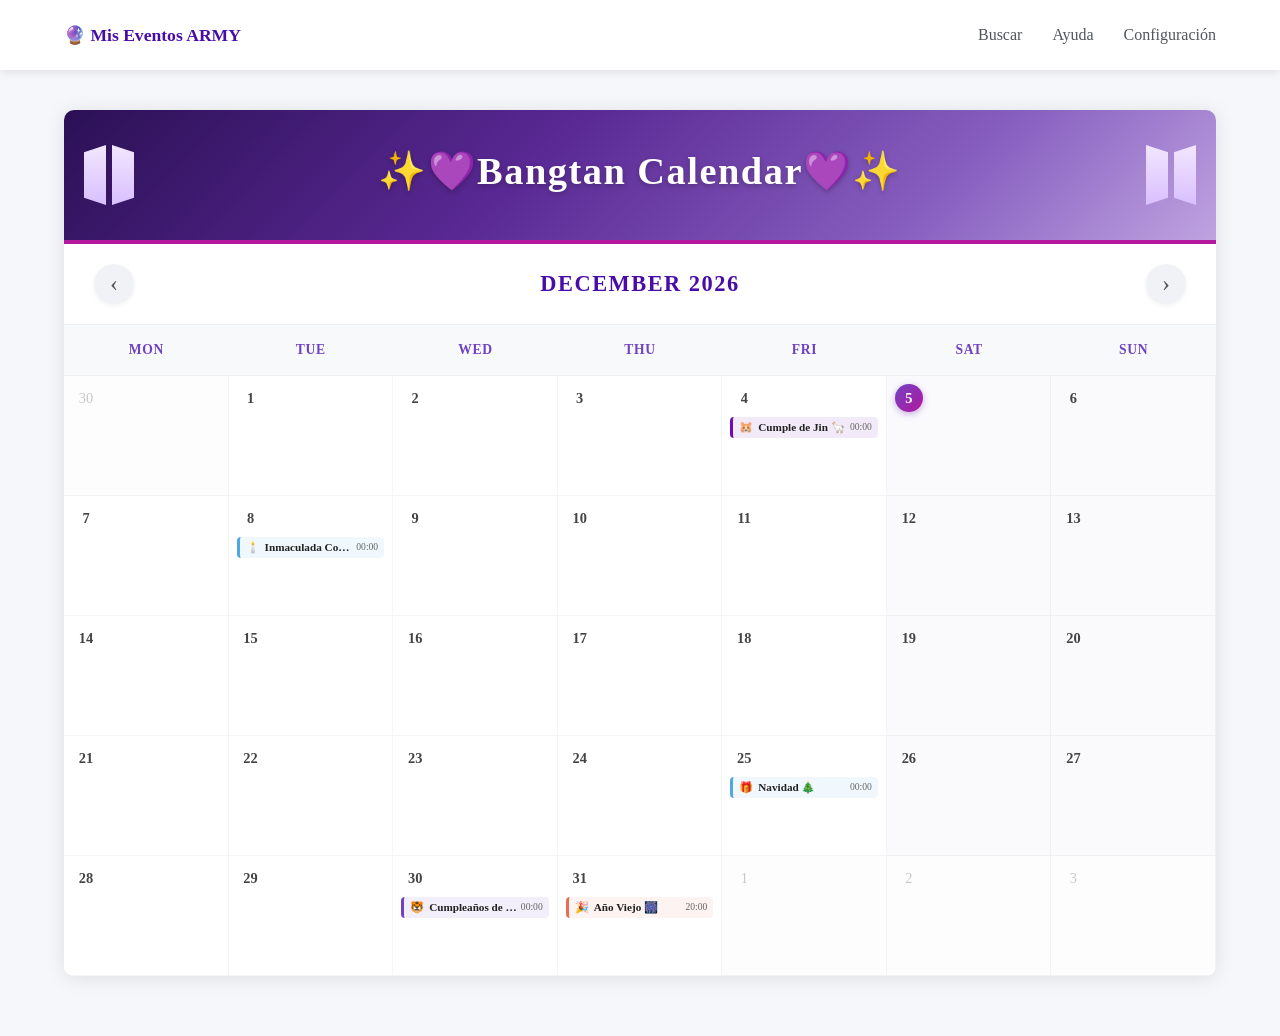
<file: index.html>
<!DOCTYPE html>
<html lang="es">
<head>
    <meta charset="UTF-8">
    <meta name="viewport" content="width=device-width, initial-scale=1.0">
    <title>Mis Eventos ARMY — BTS Calendar</title>
    <link rel="stylesheet" href="normalize.css">
    <link rel="stylesheet" href="styles.css">
</head>
<body>

    <!-- Menu Superior -->
    <div class="main-header">
        <div class="main-header__container">
            <div class="main-header__logo">
                <span class="logo-icon">🔮</span> Mis Eventos ARMY
            </div>

            <button class="main-header__toggle" id="menu-toggle">
                 <div class="main-header__bar"></div>
                 <div class="main-header__bar"></div>
                 <div class="main-header__bar"></div>
            </button>

            <nav class="main-nav" id="main-nav">
                <ul class="main-nav__list">
                    <li class="main-nav__item"><a href="#" class="main-nav__link">Buscar</a></li>
                    <li class="main-nav__item"><a href="#" class="main-nav__link">Ayuda</a></li>
                    <li class="main-nav__item"><a href="#" class="main-nav__link">Configuración</a></li>
                </ul>
            </nav>
        </div>
    </div>

    <!-- Contenedor Principal -->
    <div class="container">
        <!-- Banner Superior Corregido (Lila claro/Rosa y Logos Oficiales de image_7d26c0.png) -->
        <div class="calendar-banner">
            <!-- Logo Oficial de BTS en CSS -->
            <div class="bts-logo-css" title="Logo BTS">
                <div class="door left"></div>
                <div class="door right"></div>
            </div>

            <div class="banner-content">
                <h1>✨💜Bangtan Calendar💜✨</h1>
            </div>

            <!-- Logo Oficial de ARMY en CSS -->
            <div class="army-logo-css" title="Logo ARMY">
                <div class="door left"></div>
                <div class="door right"></div>
            </div>
        </div>

        <!-- Cabecera del mes con botones anterior/siguiente -->
        <div class="month-header">
            <button class="month-nav" id="prev-month">&#8249;</button>
            <div class="month" id="current-month">June 2026</div>
            <button class="month-nav" id="next-month">&#8250;</button>
        </div>

        <!-- Días de la semana -->
        <div class="days">
            <div class="days__item">Mon</div>
            <div class="days__item">Tue</div>
            <div class="days__item">Wed</div>
            <div class="days__item">Thu</div>
            <div class="days__item">Fri</div>
            <div class="days__item">Sat</div>
            <div class="days__item">Sun</div>
        </div>
        
        <!-- Grilla del Calendario -->
        <div class="schedule" id="calendar-grid"></div>
    </div>

    <!-- Modal para agregar eventos -->
    <div class="modal" id="event-modal">
        <div class="modal__content">
            <div class="modal__header">
                <h2 id="modal-title">Agregar Evento</h2>
                <button class="modal__close" id="close-modal">&times;</button>
            </div>
            <form id="event-form">
                <div class="form__group">
                    <label for="event-name">Nombre del Evento *</label>
                    <input type="text" id="event-name" placeholder="Ej: Stream de 'Seven' o Fiesta ARMY" required>
                </div>
                <div class="form__group">
                    <label for="event-description">Descripción *</label>
                    <textarea id="event-description" placeholder="Añade los detalles de este evento..." rows="3" required></textarea>
                </div>
                <div class="form__group">
                    <label for="event-time">Hora *</label>
                    <input type="time" id="event-time" required>
                </div>
                <div class="form__group">
                    <label for="event-icon">Ícono Alusivo</label>
                    <select id="event-icon">
                        <option value="🔮">🔮 BTS / ARMY</option>
                        <option value="🎤">🎤 Concierto / Stream</option>
                        <option value="🎂">🎂 Cumpleaños / Fiesta</option>
                        <option value="💜">💜 Love / Borahae</option>
                        <option value="🌟">🌟 Festivo Colombia</option>
                        <option value="🎉">🎉 Celebración / Fin de Año</option>
                    </select>
                </div>
                <input type="hidden" id="event-day">
                <button type="submit" class="form__submit">Guardar Evento en la Caja 💜</button>
            </form>
        </div>
    </div>

    <script>
        // LÓGICA DEL MENÚ RESPONSIVE
        const menuToggle = document.getElementById("menu-toggle");
        const mainNav = document.getElementById("main-nav");

        menuToggle.addEventListener('click', function(){
            mainNav.classList.toggle('main-nav__open');
        });

        // LÓGICA DEL CALENDARIO DINÁMICO INFINITO
        const calendarGrid    = document.getElementById("calendar-grid");
        const currentMonthEl  = document.getElementById("current-month");
        const modal           = document.getElementById("event-modal");
        const closeModalBtn   = document.getElementById("close-modal");
        const eventForm       = document.getElementById("event-form");
        const eventNameEl     = document.getElementById("event-name");
        const eventDescEl     = document.getElementById("event-description");
        const eventTimeEl     = document.getElementById("event-time");
        const eventIconEl     = document.getElementById("event-icon");
        const eventDayEl      = document.getElementById("event-day");
        const prevMonthBtn    = document.getElementById("prev-month");
        const nextMonthBtn    = document.getElementById("next-month");

        const today = new Date();
        let currentDate = new Date(today.getFullYear(), today.getMonth(), 1);
        let events = {};

        const monthNames = [
            'January','February','March','April','May','June',
            'July','August','September','October','November','December'
        ];

        function loadEvents() {
            const saved = localStorage.getItem('calendarEventsARMY');
            if (saved) events = JSON.parse(saved);
        }

        function saveEvents() {
            localStorage.setItem('calendarEventsARMY', JSON.stringify(events));
        }

        function renderCalendar() {
            const year  = currentDate.getFullYear();
            const month = currentDate.getMonth();

            currentMonthEl.textContent = `${monthNames[month]} ${year}`;

            const firstDay      = new Date(year, month, 1).getDay();
            const daysInMonth   = new Date(year, month + 1, 0).getDate();
            const prevDaysTotal = new Date(year, month, 0).getDate();

            let startOffset = firstDay === 0 ? 6 : firstDay - 1;
            let html = '';

            for (let i = startOffset - 1; i >= 0; i--) {
                const day = prevDaysTotal - i;
                html += `<div class="schedule__days schedule__days--other-month"><div class="schedule__day-number">${day}</div></div>`;
            }

            for (let day = 1; day <= daysInMonth; day++) {
                const dateKey = `${year}-${String(month+1).padStart(2,'0')}-${String(day).padStart(2,'0')}`;
                let dayEvents = [...(events[dateKey] || [])];

                // Color estándar para los festivos de Colombia (Azul celeste pastel)
                const colHoliday = "#4EA8DE";

                // ==============================================================
                // REGLAS COMPLETA DE FESTIVOS COLOMBIA + BTS (INFINITO CUALQUIER AÑO)
                // ==============================================================
                
                // ---- ENERO (0) ----
                if (month === 0 && day === 1) {
                    dayEvents.push({ id: 'col-1', name: "Año Nuevo ✨", description: "Festivo Nacional — ¡Inicio de año!", time: "00:00", icon: "🌟", color: colHoliday });
                }
                if (month === 0 && day === 6) { // Aproximado fijo por Día de Reyes
                    dayEvents.push({ id: 'col-2', name: "Día de los Reyes Magos", description: "Festivo por la epifanía de los Reyes.", time: "00:00", icon: "🌟", color: colHoliday });
                }

                // ---- FEBRERO (1) ----
                if (month === 1 && day === 14) {
                    dayEvents.push({ id: 'f-v', name: "San Valentín ❤️", description: "Día internacional del amor y la amistad.", time: "08:00", icon: "💝", color: "#B5179E" });
                }
                if (month === 1 && day === 18) {
                    dayEvents.push({ id: 'bts-jh', name: "Cumple de J-Hope ☀️", description: "Celebración del cumpleaños de nuestra esperanza Hobi.", time: "00:00", icon: "🐿️", color: "#6F42C1" });
                }

                // ---- MARZO (2) ----
                if (month === 2 && day === 9) {
                    dayEvents.push({ id: 'bts-sg', name: "Cumple de Suga 🐱", description: "Día especial para celebrar a nuestro increíble Min Yoongi.", time: "00:00", icon: "🐱", color: "#7209B7" });
                }
                if (month === 2 && day === 23) { // Fijo aproximado de San José
                    dayEvents.push({ id: 'col-3', name: "Día de San José", description: "Festivo religioso nacional.", time: "00:00", icon: "🌟", color: colHoliday });
                }
                // Simulación Semana Santa fija a finales de Marzo
                if (month === 2 && day === 26) {
                    dayEvents.push({ id: 'col-ss1', name: "Jueves Santo", description: "Semana Santa — Reflexión y descanso.", time: "00:00", icon: "🌟", color: colHoliday });
                }
                if (month === 2 && day === 27) {
                    dayEvents.push({ id: 'col-ss2', name: "Viernes Santo", description: "Semana Santa — Festivo oficial.", time: "00:00", icon: "🌟", color: colHoliday });
                }

                // ---- MAYO (4) ----
                if (month === 4 && day === 1) {
                    dayEvents.push({ id: 'col-4', name: "Día del Trabajo 💼", description: "Festivo Nacional del trabajador.", time: "00:00", icon: "🌟", color: colHoliday });
                }
                if (month === 4 && day === 18) { // Fijo aproximado Ascensión
                    dayEvents.push({ id: 'col-5', name: "Día de la Ascensión", description: "Festivo oficial en Colombia.", time: "00:00", icon: "🌟", color: colHoliday });
                }

                // ---- JUNIO (5) ----
                if (month === 5 && day === 8) { // Fijo aproximado Corpus
                    dayEvents.push({ id: 'col-6', name: "Corpus Christi", description: "Festivo oficial religioso.", time: "00:00", icon: "🌟", color: colHoliday });
                }
                if (month === 5 && day === 13) {
                    dayEvents.push({ id: 'bts-ann', name: "¡Aniversario de BTS! 🎉", description: "Festa Oficial - Cumpleaños de Bangtan desde su debut en 2013.", time: "00:00", icon: "🔮", color: "#6F42C1" });
                }
                if (month === 5 && day === 15) { // Fijo aproximado Sagrado Corazón
                    dayEvents.push({ id: 'col-7', name: "Sagrado Corazón", description: "Festivo nacional tradicional.", time: "00:00", icon: "🌟", color: colHoliday });
                }
                if (month === 5 && day === 29) {
                    dayEvents.push({ id: 'col-8', name: "San Pedro y San Pablo", description: "Fiesta y feriado religioso nacional.", time: "00:00", icon: "🌟", color: colHoliday });
                }

                // ---- JULIO (6) ----
                if (month === 6 && day === 9) {
                    dayEvents.push({ id: 'bts-army', name: "¡Día de ARMY! 💜", description: "Aniversario oficial de nuestro hermoso fandom.", time: "00:00", icon: "🔮", color: "#6F42C1" });
                }
                if (month === 6 && day === 20) {
                    dayEvents.push({ id: 'col-9', name: "Independencia de Colombia", description: "¡Fiesta Patria Nacional! 🇨🇴", time: "00:00", icon: "🇨🇴", color: colHoliday });
                }

                // ---- AGOSTO (7) ----
                if (month === 7 && day === 7) {
                    dayEvents.push({ id: 'col-10', name: "Batalla de Boyacá", description: "Fiesta patria histórica en Colombia.", time: "00:00", icon: "⚔️", color: colHoliday });
                }
                if (month === 7 && day === 17) {
                    dayEvents.push({ id: 'col-11', name: "Asunción de la Virgen", description: "Feriado oficial religioso nacional.", time: "00:00", icon: "🌟", color: colHoliday });
                }

                // ---- SEPTIEMBRE (8) ----
                if (month === 8 && day === 1) {
                    dayEvents.push({ id: 'bts-jk', name: "Cumple de Jungkook 🎂", description: "Celebración mundial por el cumpleaños de nuestro Golden Maknae 🐰✨", time: "00:00", icon: "🐰", color: "#6F42C1" });
                }
                if (month === 8 && day === 12) {
                    dayEvents.push({ id: 'bts-rm', name: "Cumpleaños de RM 🐨", description: "Día especial para celebrar al gran líder.", time: "00:00", icon: "🐨", color: "#7209B7" });
                }

                // ---- OCTUBRE (9) ----
                if (month === 9 && day === 12) {
                    dayEvents.push({ id: 'col-12', name: "Día de la Raza", description: "Conmemoración del respeto a la diversidad cultural.", time: "00:00", icon: "🌟", color: colHoliday });
                }
                if (month === 9 && day === 13) {
                    dayEvents.push({ id: 'bts-jm', name: "Cumple de Jimin 🐥", description: "Día de celebrar el talento de nuestro hermoso Jimin.", time: "00:00", icon: "🐥", color: "#6F42C1" });
                }
                if (month === 9 && day === 31) {
                    dayEvents.push({ id: 'f-h', name: "Halloween 🎃", description: "Noche de dulces y disfraces.", time: "18:00", icon: "👻", color: "#E76F51" });
                }

                // ---- NOVIEMBRE (10) ----
                if (month === 10 && day === 2) {
                    dayEvents.push({ id: 'col-13', name: "Día de Todos los Santos", description: "Festivo nacional transferido.", time: "00:00", icon: "🌟", color: colHoliday });
                }
                if (month === 10 && day === 16) {
                    dayEvents.push({ id: 'col-14', name: "Independencia de Cartagena", description: "Fiesta oficial de la heroica.", time: "00:00", icon: "🌟", color: colHoliday });
                }

                // ---- DICIEMBRE (11) ----
                if (month === 11 && day === 4) {
                    dayEvents.push({ id: 'bts-jn', name: "Cumple de Jin 🦙", description: "Worldwide Handsome Day! Cumpleaños del mayor.", time: "00:00", icon: "🐹", color: "#7209B7" });
                }
                if (month === 11 && day === 8) {
                    dayEvents.push({ id: 'col-15', name: "Inmaculada Concepción", description: "Día de las Velitas / Festivo nacional religioso.", time: "00:00", icon: "🕯️", color: colHoliday });
                }
                if (month === 11 && day === 25) {
                    dayEvents.push({ id: 'col-16', name: "Navidad 🎄", description: "¡Felices Fiestas y Nochebuena!", time: "00:00", icon: "🎁", color: colHoliday });
                }
                if (month === 11 && day === 30) {
                    dayEvents.push({ id: 'bts-v', name: "Cumpleaños de V (Tae) 🐯", description: "Celebración por el nacimiento de Taehyung.", time: "00:00", icon: "🐯", color: "#6F42C1" });
                }
                if (month === 11 && day === 31) {
                    dayEvents.push({ id: 'col-17', name: "Año Viejo 🎆", description: "Último día del año para celebrar en familia.", time: "20:00", icon: "🎉", color: "#E76F51" });
                }

                const isToday = (day === today.getDate() && month === today.getMonth() && year === today.getFullYear());
                const dayOfWeek = new Date(year, month, day).getDay();
                const isWeekend = (dayOfWeek === 0 || dayOfWeek === 6);

                html += `
                    <div class="schedule__days${isToday ? ' schedule__days--today' : ''}${isWeekend ? ' schedule__days--weekend' : ''}" data-day="${day}" data-date="${dateKey}">
                        <div class="schedule__day-number">${day}</div>
                        <div class="schedule__events">
                            ${dayEvents.map(ev => `
                                <div class="event-item" style="border-left-color:${ev.color}; background-color:${ev.color}15" title="${ev.name} - ${ev.description}">
                                    <span class="event-icon">${ev.icon}</span>
                                    <div class="event-content-box">
                                        <span class="event-name">${ev.name}</span>
                                        <span class="event-time">${ev.time}</span>
                                    </div>
                                </div>
                            `).join('')}
                        </div>
                    </div>`;
            }

            const totalCells = startOffset + daysInMonth;
            const remaining  = totalCells % 7 === 0 ? 0 : 7 - (totalCells % 7);
            for (let day = 1; day <= remaining; day++) {
                html += `<div class="schedule__days schedule__days--other-month"><div class="schedule__day-number">${day}</div></div>`;
            }

            calendarGrid.innerHTML = html;

            document.querySelectorAll('.schedule__days:not(.schedule__days--other-month)').forEach(el => {
                el.addEventListener('click', function() {
                    openModal(this.dataset.day, this.dataset.date);
                });
            });
        }

        prevMonthBtn.addEventListener('click', function() { currentDate.setMonth(currentDate.getMonth() - 1); renderCalendar(); });
        nextMonthBtn.addEventListener('click', function() { currentDate.setMonth(currentDate.getMonth() + 1); renderCalendar(); });

        function openModal(day, date) {
            eventDayEl.value = date;
            eventForm.reset();
            eventDayEl.value = date;
            document.getElementById('modal-title').textContent = `Nuevo Evento para el ${date} 💜`;
            const now = new Date();
            eventTimeEl.value = `${String(now.getHours()).padStart(2,'0')}:${String(now.getMinutes()).padStart(2,'0')}`;
            modal.style.display = 'flex';
            setTimeout(() => eventNameEl.focus(), 100);
        }

        function closeModalHandler() { modal.style.display = 'none'; eventForm.reset(); }

        function addEvent(e) {
            e.preventDefault();
            const date  = eventDayEl.value;
            const name  = eventNameEl.value.trim();
            const desc  = eventDescEl.value.trim();
            const time  = eventTimeEl.value;
            const icon  = eventIconEl.value;

            const btsColors = ['#6F42C1', '#9B5DE5', '#B5179E', '#7209B7', '#480CA8'];
            const color  = btsColors[Math.floor(Math.random() * btsColors.length)];

            if (!events[date]) events[date] = [];
            events[date].push({ id: Date.now(), name, description: desc, time, icon, color });

            saveEvents();
            renderCalendar();
            closeModalHandler();
        }

        calendarGrid.addEventListener('click', function(e){ if(e.target.closest('.event-item')) e.stopPropagation(); });
        closeModalBtn.addEventListener('click', closeModalHandler);
        window.addEventListener('click', e => { if (e.target === modal) closeModalHandler(); });
        eventForm.addEventListener('submit', addEvent);
        document.addEventListener('keydown', e => { if (e.key === 'Escape') closeModalHandler(); });

        loadEvents();
        renderCalendar();
    </script>
</body>
</html>
</file>
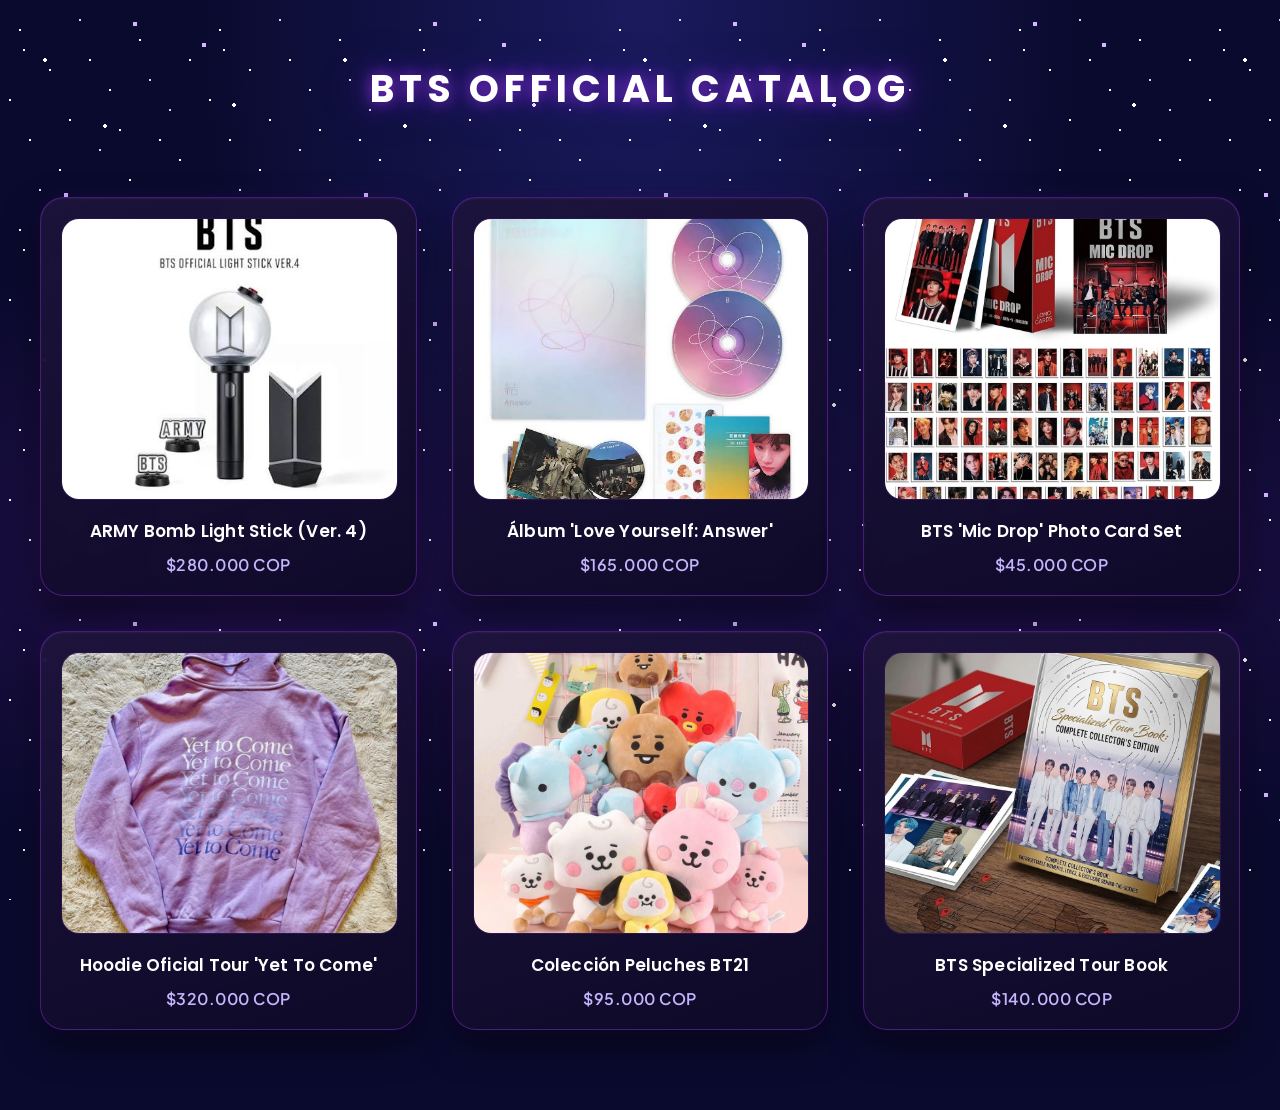
<file: evidencia-catalogo.html>
<!DOCTYPE html>
<html lang="es">
<head>
    <meta charset="UTF-8">
    <meta name="viewport" content="width=device-width, initial-scale=1.0">
    <title>Catálogo Oficial BTS</title>
    <link rel="stylesheet" href="evidencia-catalogo.css">
</head>
<body>

    <h1 class="titulo-seccion">BTS Official Catalog</h1>

    <div class="catalogo_container">

        <figure class="catalogo_card">
            <div class="img_wrapper">
                <img class="catalogo_img" src="army_bomb-4.jpeg" alt="ARMY Bomb Light Stick">
            </div>
            <h3>ARMY Bomb Light Stick (Ver. 4)</h3>
            <p>$280.000 COP</p>
        </figure>

        <figure class="catalogo_card">
            <div class="img_wrapper">
                <img class="catalogo_img" src="album_love_yourself.jpeg" alt="Álbum Love Yourself">
            </div>
            <h3>Álbum 'Love Yourself: Answer'</h3>
            <p>$165.000 COP</p>
        </figure>

        <figure class="catalogo_card">
            <div class="img_wrapper">
                <img class="catalogo_img" src="BTS_Mic_Drop_Photo_Card.jpeg" alt="BTS Photocards Set">
            </div>
            <h3>BTS 'Mic Drop' Photo Card Set</h3>
            <p>$45.000 COP</p>
        </figure>

        <figure class="catalogo_card">
            <div class="img_wrapper">
                <img class="catalogo_img" src="Hoodie_Yet_to_come.jpg" alt="Hoodie Oficial BTS">
            </div>
            <h3>Hoodie Oficial Tour 'Yet To Come'</h3>
            <p>$320.000 COP</p>
        </figure>

        <figure class="catalogo_card">
            <div class="img_wrapper">
                <img class="catalogo_img" src="peluches_BT21.jpeg" alt="Colección Peluches BT21">
            </div>
            <h3>Colección Peluches BT21</h3>
            <p>$95.000 COP</p>
        </figure>

        <figure class="catalogo_card">
            <div class="img_wrapper">
                <img class="catalogo_img" src="BTS_Specialized_Tour_Book.jpeg" alt="BTS Specialized Tour Book">
            </div>
            <h3>BTS Specialized Tour Book</h3>
            <p>$140.000 COP</p>
        </figure>

    </div>

</body>
</html>
</file>
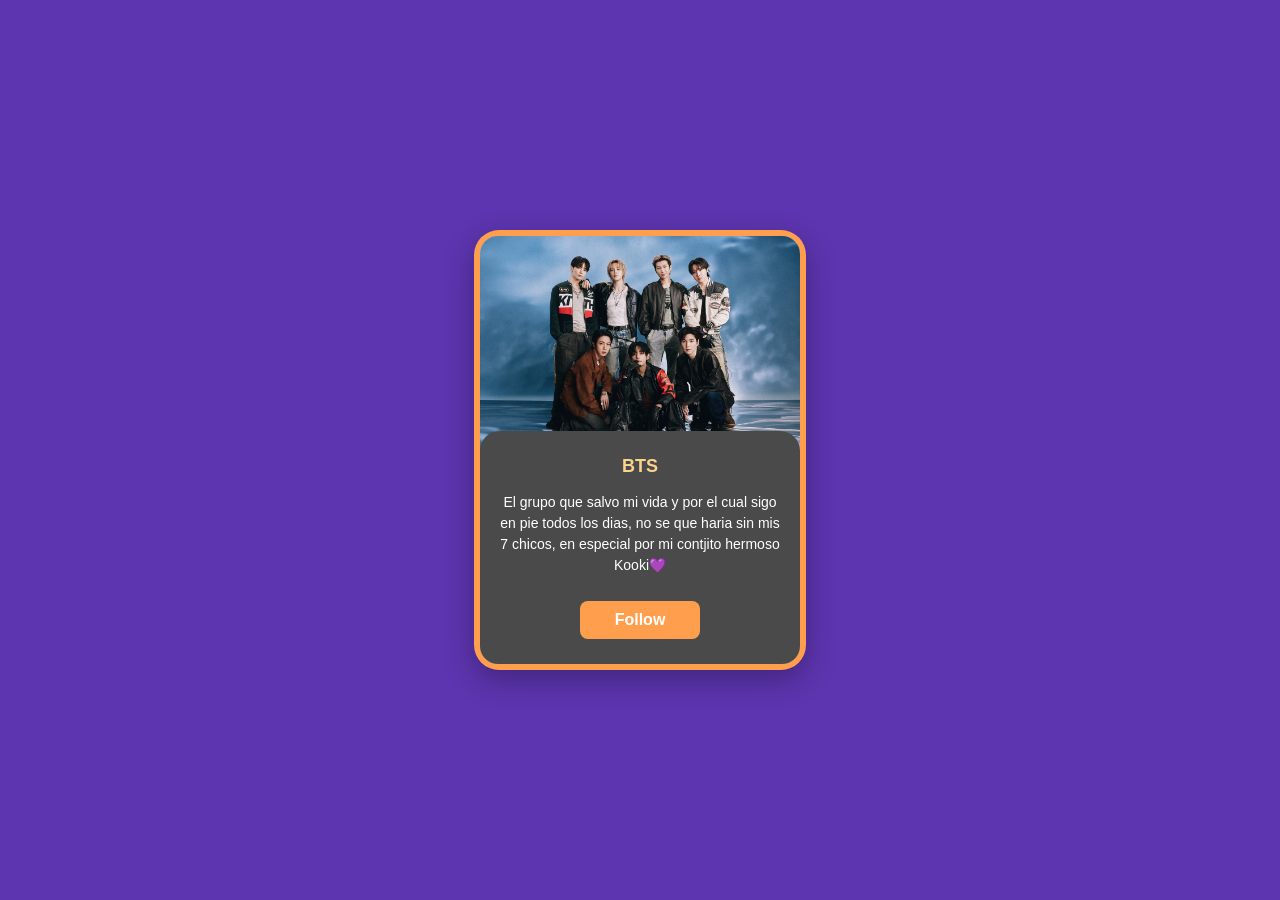
<file: perfil.html>
<!DOCTYPE html>
<html lang="es">
<head>
    <meta charset="UTF-8">
    <meta name="viewport" content="width=device-width, initial-scale=1.0">
    <title>Perfil de Samuel Techton - Borde Reducido</title>
    <style>
        
        body {
            background-color: #5d35b0; 
            display: flex;
            justify-content: center;
            align-items: center;
            height: 100vh;
            margin: 0;
            font-family: 'Segoe UI', Tahoma, Geneva, Verdana, sans-serif;
        }

        
        .card-border {
            width: 320px;
            background-color: #ff9e4d; 
            padding: 6px; 
            border-radius: 25px; 
            box-shadow: 0 10px 30px rgba(0,0,0,0.3);
        }

        
        .card-inner {
            background-color: #c0c0c0; 
            border-radius: 18px;
            overflow: hidden;
            display: flex;
            flex-direction: column;
        }

        .profile-img {
            width: 100%;
            height: 220px;
            object-fit: cover;
            display: block;
        }

        
        .info-box {
            background-color: #4a4a4a; 
            padding: 25px 20px;
            text-align: center;
            border-radius: 20px 20px 0 0; 
            margin-top: -25px; 
            z-index: 1;
        }

        .name {
            color: #fbd38d; 
            font-size: 18px;
            font-weight: bold;
            margin-bottom: 15px;
            display: block;
        }

        .description {
            color: white;
            font-size: 14px;
            line-height: 1.5;
            margin-bottom: 25px;
        }

        .follow-btn {
            background-color: #ff9e4d;
            color: white;
            border: none;
            padding: 10px 35px;
            border-radius: 8px;
            font-weight: bold;
            font-size: 16px;
            cursor: pointer;
            transition: 0.3s;
        }

        .follow-btn:hover {
            background-color: #e68a3d;
        }

    </style>
</head>
<body>

    <div class="card-border">
        <div class="card-inner">
            <img src="bts_come_back.jpg" alt="Samuel Techton" class="profile-img">
            
            <div class="info-box">
                <span class="name">BTS</span>
                <p class="description">
                    El grupo que salvo mi vida y por el cual sigo en pie todos los dias, no se que haria sin mis 7 chicos, en especial por mi contjito hermoso Kooki💜
                </p>
                <button class="follow-btn">Follow</button>
            </div>
        </div>
    </div>

</body>
</html>
</file>
<file: styles.css>
/* =============================================
   ESTILOS GENERALES
   ============================================= */

body {
    font-family: Verdana;
    background-color: #f5f7fa;
    color: #51565d;
    padding: 110px 0 60px 0;
}

.container {
    width: 90%;
    margin: 0 auto;
    background-color: #fff;
    max-width: 1200px;
    box-shadow: 0 2px 20px rgba(0, 0, 0, 0.1);
    border-radius: 10px;
    overflow: hidden;
}

/* =============================================
   NUEVO BANNER: ACLARADO CON TONOS INSPIRADOS EN image_7d26c0.png
   ============================================= */
.calendar-banner {
    /* Combinación del color lila/morado y el fondo rosa pastel degradado de tu imagen */
    background: linear-gradient(135deg, #2b1055 0%, #592893 40%, #875fc0 75%, #bfa3e0 100%);
    color: white;
    padding: 35px 20px;
    display: flex;
    justify-content: space-between;
    align-items: center;
    border-bottom: 4px solid #b5179e;
}

.banner-content {
    text-align: center;
    flex: 1;
}

.calendar-banner h1 {
    font-size: 2.4rem;
    margin: 0 0 8px 0;
    font-weight: 700;
    letter-spacing: 1.5px;
    text-shadow: 0 2px 5px rgba(0,0,0,0.25);
}

.calendar-banner p {
    font-size: 1.05rem;
    margin: 0;
    opacity: 0.95;
    font-style: italic;
    text-shadow: 0 1px 3px rgba(0,0,0,0.2);
}

/* =============================================
   LOGOS DE BTS Y ARMY CON DISEÑO CSS EXACTO DE image_7d26c0.png
   ============================================= */
.bts-logo-css, .army-logo-css {
    display: flex;
    gap: 6px;
    width: 50px;
    height: 60px;
    transition: transform 0.3s;
}

/* Estilo común para los trapecios de las puertas */
.bts-logo-css .door, .army-logo-css .door {
    height: 100%;
    width: 22px;
    /* Color degradado claro idéntico a las letras de tu imagen */
    background: linear-gradient(to bottom, #f2e6ff 0%, #d9bfff 100%);
    box-shadow: 0 2px 8px rgba(0,0,0,0.15);
}

/* --- LOGO DE BTS (Puertas hacia adentro) --- */
.bts-logo-css .door.left {
    clip-path: polygon(0% 12%, 100% 0%, 100% 100%, 0% 88%);
}
.bts-logo-css .door.right {
    clip-path: polygon(0% 0%, 100% 12%, 100% 88%, 0% 100%);
}

/* --- LOGO DE ARMY (Puertas hacia afuera) --- */
.army-logo-css .door.left {
    clip-path: polygon(0% 0%, 100% 12%, 100% 88%, 0% 100%);
}
.army-logo-css .door.right {
    clip-path: polygon(0% 12%, 100% 0%, 100% 100%, 0% 88%);
}

/* Efecto hover interactivo en los logos */
.calendar-banner:hover .bts-logo-css {
    transform: scale(1.1);
}
.calendar-banner:hover .army-logo-css {
    transform: scale(1.1);
}

/* =============================================
   CABECERA DEL MES Y NAVEGACIÓN
   ============================================= */
.month-header {
    display: flex;
    justify-content: space-between;
    align-items: center;
    padding: 20px 30px;
    background-color: #fff;
}

.month {
    text-align: center;
    font-weight: 700;
    font-size: 1.4rem;
    color: #480ca8;
    text-transform: uppercase;
    letter-spacing: 1.5px;
    flex: 1;
}

.month-nav {
    background: #f0f2f5;
    border: none;
    border-radius: 50%;
    width: 40px;
    height: 40px;
    font-size: 1.5rem;
    color: #51565d;
    cursor: pointer;
    display: flex;
    align-items: center;
    justify-content: center;
    transition: background-color 0.2s, transform 0.2s;
    box-shadow: 0 2px 5px rgba(0,0,0,0.05);
}

.month-nav:hover {
    background-color: #6f42c1;
    color: white;
    transform: scale(1.05);
}

.days {
    display: grid;
    grid-template-columns: repeat(7, 1fr);
    height: 50px;
    border-bottom: 1px solid #a6a8b31f;
    border-top: 1px solid #a6a8b31f;
    place-items: center;
    background-color: #f8f9fa;
}

.days__item {
    font-size: 0.85rem;
    font-weight: 600;
    color: #6f42c1;
    text-transform: uppercase;
    letter-spacing: 0.05em;
}

/* =============================================
   ESTILOS DE LA GRILLA Y CELDAS
   ============================================= */
.schedule {
    display: grid;
    grid-template-columns: repeat(7, 1fr);
    grid-auto-rows: 120px;
}

.schedule__days {
    border-bottom: 1px solid #a6a8b31f;
    border-right: 1px solid #a6a8b31f;
    padding: 8px;
    cursor: pointer;
    transition: background-color 0.2s;
    display: flex;
    flex-direction: column;
    overflow: hidden;
    background-color: #fff;
}

.schedule__days:hover {
    background-color: #f3edf9;
}

.schedule__day-number {
    font-weight: 600;
    font-size: 0.9rem;
    margin-bottom: 5px;
    width: 28px;
    height: 28px;
    display: flex;
    align-items: center;
    justify-content: center;
    border-radius: 50%;
    color: #444;
}

/* RESALTADO DEL DÍA ACTUAL */
.schedule__days--today .schedule__day-number {
    background: linear-gradient(135deg, #6f42c1, #b5179e);
    color: white;
    box-shadow: 0 2px 6px rgba(111, 66, 193, 0.4);
}

.schedule__days--weekend {
    background-color: #faf9fc;
}

.schedule__days--other-month {
    cursor: default;
    background-color: #fdfdfd;
}

.schedule__days--other-month .schedule__day-number {
    color: #c8c8c8;
    font-weight: 400;
}

.schedule__days--other-month:hover {
    background-color: #fdfdfd;
}

/* =============================================
   CONTENEDOR DE EVENTOS INTERNOS
   ============================================= */
.schedule__events {
    display: flex;
    flex-direction: column;
    gap: 4px;
    overflow-y: auto;
    flex: 1;
}

.event-item {
    display: flex;
    align-items: center;
    gap: 5px;
    font-size: 0.7rem;
    padding: 4px 6px;
    border-radius: 4px;
    border-left: 3px solid #6f42c1;
    overflow: hidden;
    cursor: pointer;
}

.event-content-box {
    display: flex;
    flex-direction: row;
    justify-content: space-between;
    width: 100%;
    overflow: hidden;
}

.event-name {
    font-weight: 600;
    color: #222;
    overflow: hidden;
    text-overflow: ellipsis;
    white-space: nowrap;
}

.event-time {
    font-size: 0.6rem;
    color: #666;
    margin-left: 4px;
}

/* HEADER GLOBAL DE LA PÁGINA */
.main-header {
    width: 100%;
    background-color: #fff;
    position: fixed;
    top: 0;
    left: 0;
    box-shadow: 0 2px 10px rgba(0, 0, 0, 0.1);
    z-index: 900;
}

.main-header__container {
    width: 90%;
    margin: 0 auto;
    height: 70px;
    display: flex;
    justify-content: space-between;
    align-items: center;
}

.main-header__logo {
    font-weight: 700;
    color: #480ca8;
    font-size: 1.1rem;
}

.main-nav__list {
    list-style: none;
    display: flex;
    gap: 30px;
    margin: 0;
    padding: 0;
}

.main-nav__link {
    text-decoration: none;
    color: #51565d;
    font-weight: 500;
}

.main-nav__link:hover {
    color: #6f42c1;
}

.main-header__toggle {
    width: 30px;
    height: 20px;
    background: transparent;
    border: none;
    display: none;
    flex-direction: column;
    justify-content: space-between;
    cursor: pointer;
}

.main-header__bar {
    width: 100%;
    height: 3px;
    background-color: #51565d;
    border-radius: 2px;
}

/* =============================================
   MODAL Y FORMULARIOS
   ============================================= */
.modal {
    display: none;
    position: fixed;
    top: 0;
    left: 0;
    width: 100%;
    height: 100%;
    background-color: rgba(0, 0, 0, 0.6);
    z-index: 1000;
    justify-content: center;
    align-items: center;
}

.modal__content {
    background-color: white;
    border-radius: 12px;
    padding: 30px;
    max-width: 450px;
    width: 90%;
    box-shadow: 0 10px 40px rgba(0, 0, 0, 0.3);
}

.modal__header {
    display: flex;
    justify-content: space-between;
    align-items: center;
    margin-bottom: 20px;
    border-bottom: 2px solid #f0f2f5;
    padding-bottom: 10px;
}

.modal__header h2 {
    margin: 0;
    font-size: 1.1rem;
    color: #480ca8;
}

.modal__close {
    background: none;
    border: none;
    font-size: 2rem;
    cursor: pointer;
    color: #999;
}

.form__group {
    margin-bottom: 15px;
}

.form__group label {
    display: block;
    margin-bottom: 5px;
    font-weight: 600;
    color: #51565d;
    font-size: 0.85rem;
}

.form__group input, .form__group textarea, .form__group select {
    width: 100%;
    padding: 10px;
    border: 1px solid #ddd;
    border-radius: 6px;
    box-sizing: border-box;
    font-family: inherit;
}

.form__group input:focus, .form__group textarea:focus, .form__group select:focus {
    outline: none;
    border-color: #6f42c1;
}

.form__submit {
    width: 100%;
    padding: 12px;
    background: linear-gradient(135deg, #6f42c1, #480ca8);
    color: white;
    border: none;
    border-radius: 6px;
    font-size: 1rem;
    font-weight: 600;
    cursor: pointer;
}

.form__submit:hover {
    filter: brightness(1.1);
}

/* =============================================
   MEDIA QUERIES
   ============================================= */
@media screen and (max-width: 768px) {
    .schedule__days {
        color: blue;
        min-height: 80px;
    }
    .bts-logo-css, .army-logo-css {
        display: none;
    }
}

@media screen and (max-width: 500px) {
    .schedule__days {
        color: red;
        min-height: 65px;
    }
    .calendar-banner h1 {
        font-size: 1.6rem;
    }
    .main-header__toggle {
        display: flex;
    }
    .main-nav {
        position: absolute;
        left: 0;
        top: 70px;
        background-color: white;
        width: 100%;
        max-height: 0;
        overflow: hidden;
        transition: max-height 0.3s;
    }
    .main-nav__list {
        flex-direction: column;
    }
    .main-nav__open {
        max-height: 200px;
    }
}
</file>
<file: evidencia-catalogo.css>
/* Importamos fuentes */
@import url('https://fonts.googleapis.com/css2?family=Poppins:wght@400;500;600;700&family=Plus+Jakarta+Sans:wght@400;500;600;700&display=swap');

/* ===== CIELO ESTRELLADO ===== */
body {
    font-family: 'Plus Jakarta Sans', sans-serif;
    background-color: #0a0a2e;
    background-image: 
        radial-gradient(ellipse at 50% 0%, #1a1a5e 0%, transparent 50%),
        radial-gradient(ellipse at 20% 50%, rgba(88, 28, 135, 0.3) 0%, transparent 40%),
        radial-gradient(ellipse at 80% 50%, rgba(88, 28, 135, 0.25) 0%, transparent 40%);
    margin: 0;
    padding: 60px 20px;
    color: #f3effa;
    min-height: 100vh;
    position: relative;
    overflow-x: hidden;
}

/* Estrellas pequeñas */
body::before {
    content: '';
    position: fixed;
    top: 0;
    left: 0;
    width: 100%;
    height: 100%;
    background-image: 
        radial-gradient(1px 1px at 10% 15%, #ffffff 100%, transparent),
        radial-gradient(1px 1px at 25% 35%, #ffffff 100%, transparent),
        radial-gradient(1.5px 1.5px at 40% 10%, #e0d4ff 100%, transparent),
        radial-gradient(1px 1px at 55% 45%, #ffffff 100%, transparent),
        radial-gradient(1px 1px at 70% 20%, #ffffff 100%, transparent),
        radial-gradient(1.5px 1.5px at 85% 55%, #e0d4ff 100%, transparent),
        radial-gradient(1px 1px at 15% 70%, #ffffff 100%, transparent),
        radial-gradient(1px 1px at 30% 85%, #ffffff 100%, transparent),
        radial-gradient(1.5px 1.5px at 50% 75%, #e0d4ff 100%, transparent),
        radial-gradient(1px 1px at 65% 90%, #ffffff 100%, transparent),
        radial-gradient(1px 1px at 80% 70%, #ffffff 100%, transparent),
        radial-gradient(1px 1px at 95% 30%, #ffffff 100%, transparent),
        radial-gradient(1px 1px at 5% 50%, #ffffff 100%, transparent),
        radial-gradient(1.5px 1.5px at 20% 95%, #e0d4ff 100%, transparent),
        radial-gradient(1px 1px at 35% 60%, #ffffff 100%, transparent),
        radial-gradient(1px 1px at 45% 30%, #ffffff 100%, transparent),
        radial-gradient(1px 1px at 60% 65%, #ffffff 100%, transparent),
        radial-gradient(1.5px 1.5px at 75% 40%, #e0d4ff 100%, transparent),
        radial-gradient(1px 1px at 90% 80%, #ffffff 100%, transparent),
        radial-gradient(1px 1px at 12% 25%, #ffffff 100%, transparent);
    background-size: 200px 200px;
    pointer-events: none;
    z-index: 0;
    animation: twinkle 4s ease-in-out infinite alternate;
}

/* Estrellas grandes brillantes */
body::after {
    content: '';
    position: fixed;
    top: 0;
    left: 0;
    width: 100%;
    height: 100%;
    background-image: 
        radial-gradient(2px 2px at 15% 20%, #ffffff 100%, transparent),
        radial-gradient(2.5px 2.5px at 45% 8%, #d4b8ff 100%, transparent),
        radial-gradient(2px 2px at 78% 35%, #ffffff 100%, transparent),
        radial-gradient(2.5px 2.5px at 22% 65%, #d4b8ff 100%, transparent),
        radial-gradient(2px 2px at 88% 75%, #ffffff 100%, transparent),
        radial-gradient(2.5px 2.5px at 55% 88%, #d4b8ff 100%, transparent),
        radial-gradient(2px 2px at 35% 42%, #ffffff 100%, transparent),
        radial-gradient(2.5px 2.5px at 68% 15%, #d4b8ff 100%, transparent);
    background-size: 300px 300px;
    pointer-events: none;
    z-index: 0;
    animation: twinkle 6s ease-in-out infinite alternate-reverse;
}

@keyframes twinkle {
    0% { opacity: 0.6; }
    100% { opacity: 1; }
}

/* ===== TÍTULO ===== */
.titulo-seccion {
    font-family: 'Poppins', sans-serif;
    text-align: center;
    font-size: 38px;
    font-weight: 700;
    margin-top: 0;
    margin-bottom: 60px;
    text-transform: uppercase;
    letter-spacing: 5px;
    color: #ffffff;
    text-shadow: 
        0 0 15px rgba(147, 51, 234, 0.8), 
        0 0 30px rgba(147, 51, 234, 0.5),
        0 0 60px rgba(139, 92, 246, 0.3);
    position: relative;
    z-index: 1;
}

/* ===== CONTENEDOR GRID ===== */
.catalogo_container {
    display: grid;
    grid-template-columns: repeat(auto-fit, minmax(280px, 1fr));
    gap: 35px;
    max-width: 1300px;
    margin: 0 auto;
    padding: 20px;
    position: relative;
    z-index: 1;
}

/* ===== TARJETAS ===== */
.catalogo_card {
    background: linear-gradient(160deg, 
        rgba(30, 20, 60, 0.9) 0%, 
        rgba(15, 10, 40, 0.95) 100%);
    border: 1.5px solid rgba(147, 51, 234, 0.4);
    border-radius: 24px;
    padding: 20px;
    margin: 0;
    text-align: center;
    box-shadow: 
        0 15px 35px rgba(0, 0, 0, 0.5), 
        0 0 20px rgba(147, 51, 234, 0.1),
        inset 0 1px 2px rgba(255, 255, 255, 0.05);
    transition: transform 0.4s cubic-bezier(0.175, 0.885, 0.32, 1.275), 
                box-shadow 0.4s ease, 
                border-color 0.4s ease;
    backdrop-filter: blur(10px);
}

.catalogo_card:hover {
    transform: translateY(-10px);
    border-color: rgba(192, 132, 252, 0.8);
    box-shadow: 
        0 25px 50px rgba(147, 51, 234, 0.4), 
        0 0 30px rgba(168, 85, 247, 0.25),
        inset 0 1px 2px rgba(255, 255, 255, 0.1);
}

/* ===== IMAGEN ===== */
.img_wrapper {
    width: 100%;
    height: 280px;
    border-radius: 18px;
    overflow: hidden;
    background: linear-gradient(135deg, #15102a, #0d0820);
    border: 1px solid rgba(147, 51, 234, 0.2);
    display: flex;
    align-items: center;
    justify-content: center;
}

.catalogo_img {
    width: 100%;
    height: 100%;
    object-fit: cover;
    transition: transform 0.5s ease;
}

.catalogo_card:hover .catalogo_img {
    transform: scale(1.05);
}

/* ===== TEXTO ===== */
.catalogo_card h3 {
    font-family: 'Poppins', sans-serif;
    font-size: 17px;
    font-weight: 600;
    color: #ffffff;
    margin-top: 20px;
    margin-bottom: 10px;
    letter-spacing: 0.2px;
    line-height: 1.4;
}

.catalogo_card p {
    font-family: 'Plus Jakarta Sans', sans-serif;
    font-size: 16px;
    font-weight: 600;
    color: #c4b5fd;
    margin: 0;
    letter-spacing: 0.5px;
}
</file>
